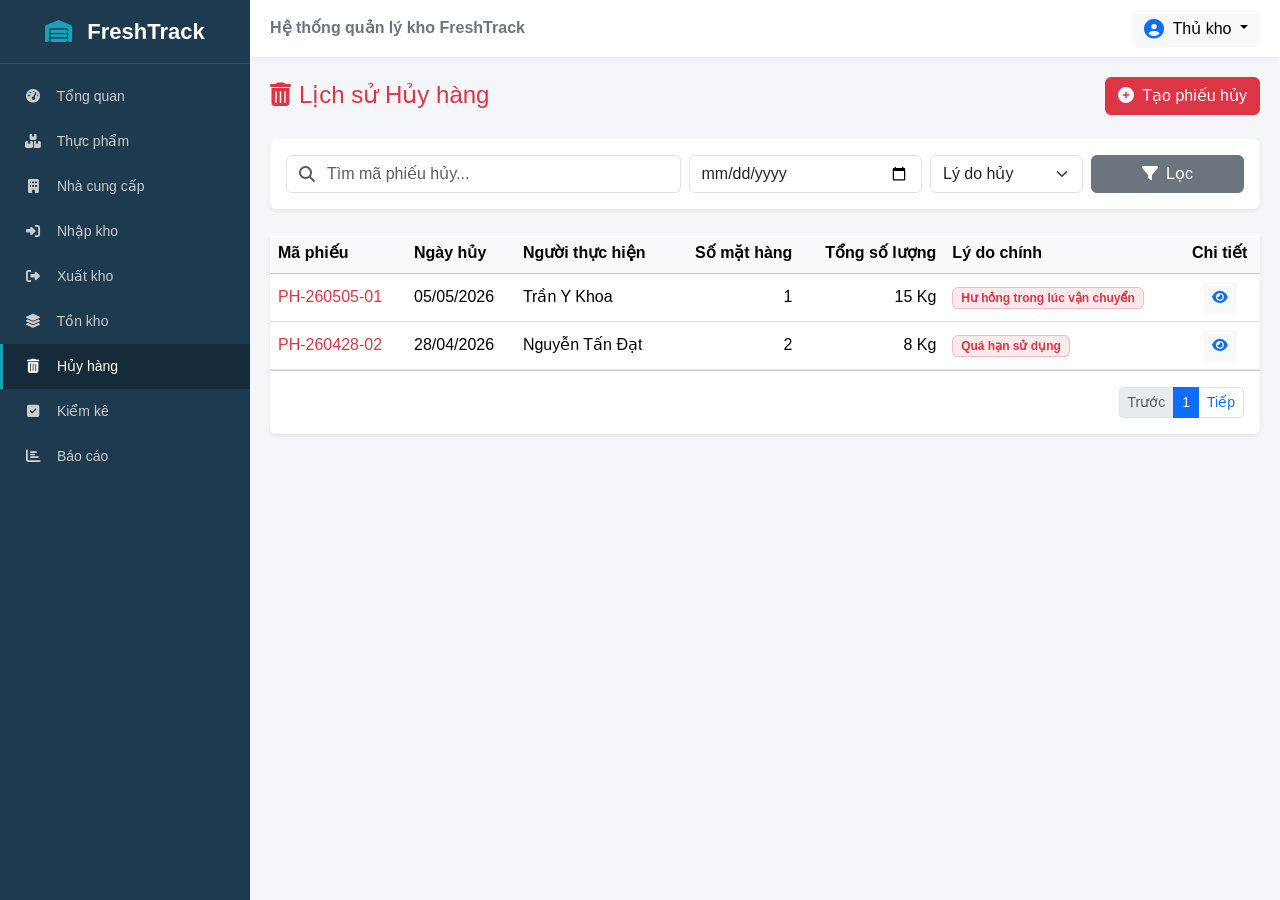
<file: FreshTrackWMS/wwwroot/huyhang.html>
<!DOCTYPE html>
<html lang="vi">
<head>
  <meta charset="UTF-8">
  <meta name="viewport" content="width=device-width, initial-scale=1.0"> 
  <title>FreshTrack WMS - Quản lý Hủy hàng</title>
  <!-- Bootstrap & FontAwesome -->
  <link href="https://cdn.jsdelivr.net/npm/bootstrap@5.3.0/dist/css/bootstrap.min.css" rel="stylesheet">
  <link href="https://cdnjs.cloudflare.com/ajax/libs/font-awesome/6.4.0/css/all.min.css" rel="stylesheet">
  <!-- Tái sử dụng file CSS -->
  <link rel="stylesheet" href="style.css">
  <style>
    .table-detail th { font-size: 0.85rem; text-transform: uppercase; color: #555; }
    .table-detail td { vertical-align: middle; }
    .table-detail .form-control, .table-detail .form-select { border-radius: 4px; padding: 0.375rem 0.5rem; font-size: 0.9rem; }
  </style>
</head>
<body>

<!-- Sidebar -->
<div class="sidebar" id="sidebar">
  <div class="logo"><i class="fas fa-warehouse"></i> FreshTrack</div>
  <nav class="nav flex-column">
    <a href="index.html" class="nav-link"><i class="fas fa-tachometer-alt"></i> Tổng quan</a>
    <a href="qlthucpham.html" class="nav-link"><i class="fas fa-boxes"></i> Thực phẩm</a>
    <a href="qlnhacungcap.html" class="nav-link"><i class="fas fa-building"></i> Nhà cung cấp</a>
    <a href="nhapkho.html" class="nav-link"><i class="fas fa-sign-in-alt"></i> Nhập kho</a>
    <a href="xuatkho.html" class="nav-link"><i class="fas fa-sign-out-alt"></i> Xuất kho</a>
    <a href="tonkho.html" class="nav-link"><i class="fas fa-layer-group"></i> Tồn kho</a>
    <!-- Đổi class active xuống mục Hủy hàng -->
    <a href="huyhang.html" class="nav-link active"><i class="fas fa-trash-alt"></i> Hủy hàng</a>
    <a href="kiemke.html" class="nav-link"><i class="fas fa-check-square"></i> Kiểm kê</a>
    <a href="baocao.html" class="nav-link"><i class="fas fa-chart-bar"></i> Báo cáo</a>
  </nav>
</div>

<div class="main-wrapper">
  <!-- Topbar -->
  <div class="topbar">
    <button class="btn btn-light d-md-none" id="sidebarToggle">
      <i class="fas fa-bars"></i>
    </button>
    <div class="d-none d-md-block fw-bold text-secondary">
      Hệ thống quản lý kho FreshTrack
    </div>
    
    <div class="dropdown">
      <button class="btn btn-light dropdown-toggle border-0" type="button" data-bs-toggle="dropdown">
        <i class="fas fa-user-circle text-primary fs-5 align-middle me-1"></i>
        <span class="align-middle">Thủ kho</span>
      </button>
      <ul class="dropdown-menu dropdown-menu-end shadow-sm border-0">
        <li><a class="dropdown-item" href="#"><i class="fas fa-cog me-2"></i>Cài đặt</a></li>
        <li><hr class="dropdown-divider"></li>
        <li><a class="dropdown-item text-danger" href="#"><i class="fas fa-sign-out-alt me-2"></i>Đăng xuất</a></li>
      </ul>
    </div>
  </div>

  <!-- Content -->
  <div class="content-padding">
    <div class="d-flex justify-content-between align-items-center mb-4 flex-wrap gap-2">
      <h4 class="mb-0 text-danger"><i class="fas fa-trash-alt me-2"></i>Lịch sử Hủy hàng</h4>
      <!-- Nút mở form Tạo phiếu hủy -->
      <button class="btn btn-danger fw-medium" data-bs-toggle="modal" data-bs-target="#destroyTicketModal">
        <i class="fas fa-plus-circle me-2"></i>Tạo phiếu hủy
      </button>
    </div>

    <!-- Thanh Tìm kiếm và Lọc -->
    <div class="card p-3 border-0 shadow-sm mb-4">
      <div class="row g-2">
        <div class="col-md-5">
          <div class="input-group">
            <span class="input-group-text bg-white"><i class="fas fa-search text-muted"></i></span>
            <input type="text" class="form-control border-start-0 ps-0" placeholder="Tìm mã phiếu hủy...">
          </div>
        </div>
        <div class="col-md-3">
          <input type="date" class="form-control" title="Từ ngày">
        </div>
        <div class="col-md-2">
          <select class="form-select">
            <option value="">Lý do hủy</option>
            <option value="1">Hết hạn sử dụng</option>
            <option value="2">Hư hỏng/Mốc</option>
            <option value="3">Không đạt chất lượng</option>
          </select>
        </div>
        <div class="col-md-2">
          <button class="btn btn-secondary w-100"><i class="fas fa-filter me-2"></i>Lọc</button>
        </div>
      </div>
    </div>

    <!-- Bảng Dữ liệu Phiếu hủy -->
    <div class="card p-0 border-0 shadow-sm">
      <div class="table-responsive">
        <table class="table table-hover align-middle mb-0">
          <thead class="table-light">
            <tr>
              <th>Mã phiếu</th>
              <th>Ngày hủy</th>
              <th>Người thực hiện</th>
              <th class="text-end">Số mặt hàng</th>
              <th class="text-end">Tổng số lượng</th>
              <th>Lý do chính</th>
              <th class="text-center">Chi tiết</th>
            </tr>
          </thead>
          <tbody>
            <tr>
              <td class="fw-medium text-danger">PH-260505-01</td>
              <td>05/05/2026</td>
              <td>Trần Y Khoa</td>
              <td class="text-end">1</td>
              <td class="text-end">15 Kg</td>
              <td><span class="badge bg-danger bg-opacity-10 text-danger border border-danger border-opacity-25">Hư hỏng trong lúc vận chuyển</span></td>
              <td class="text-center"><button class="btn btn-sm btn-light text-primary"><i class="fas fa-eye"></i></button></td>
            </tr>
            <tr>
              <td class="fw-medium text-danger">PH-260428-02</td>
              <td>28/04/2026</td>
              <td>Nguyễn Tấn Đạt</td>
              <td class="text-end">2</td>
              <td class="text-end">8 Kg</td>
              <td><span class="badge bg-danger bg-opacity-10 text-danger border border-danger border-opacity-25">Quá hạn sử dụng</span></td>
              <td class="text-center"><button class="btn btn-sm btn-light text-primary"><i class="fas fa-eye"></i></button></td>
            </tr>
          </tbody>
        </table>
      </div>
      <!-- Phân trang -->
      <div class="card-footer bg-white py-3">
        <ul class="pagination pagination-sm justify-content-end mb-0">
          <li class="page-item disabled"><a class="page-link" href="#">Trước</a></li>
          <li class="page-item active"><a class="page-link" href="#">1</a></li>
          <li class="page-item"><a class="page-link" href="#">Tiếp</a></li>
        </ul>
      </div>
    </div>
  </div>
</div>

<!-- Modal Tạo Phiếu Hủy Hàng -->
<div class="modal fade" id="destroyTicketModal" tabindex="-1" aria-labelledby="destroyTicketModalLabel" aria-hidden="true">
  <div class="modal-dialog modal-xl modal-dialog-centered">
    <div class="modal-content border-danger">
      <div class="modal-header bg-danger text-white">
        <h5 class="modal-title fw-bold" id="destroyTicketModalLabel"><i class="fas fa-exclamation-triangle me-2"></i>Lập Phiếu Hủy Hàng</h5>
        <button type="button" class="btn-close btn-close-white" data-bs-dismiss="modal" aria-label="Close"></button>
      </div>
      <div class="modal-body p-4">
        <div class="alert alert-warning py-2 mb-4">
          <i class="fas fa-info-circle me-2"></i><strong>Lưu ý:</strong> Hàng hóa sau khi xác nhận hủy sẽ bị trừ trực tiếp khỏi tồn kho và không thể khôi phục. Cần ghi rõ lý do hủy.
        </div>

        <form>
          <!-- Thông tin chung -->
          <div class="row g-3 mb-4">
            <div class="col-md-4">
              <label class="form-label fw-medium">Mã phiếu hủy</label>
              <input type="text" class="form-control bg-light" value="PH-TỰ-ĐỘNG" readonly>
            </div>
            <div class="col-md-4">
              <label class="form-label fw-medium">Ngày thực hiện <span class="text-danger">*</span></label>
              <input type="date" class="form-control" value="2026-05-05" readonly>
            </div>
            <div class="col-md-4">
              <label class="form-label fw-medium">Người lập phiếu</label>
              <input type="text" class="form-control bg-light" value="Trần Y Khoa" readonly>
            </div>
          </div>

          <!-- Chi tiết hàng hóa hủy -->
          <div class="d-flex justify-content-between align-items-center border-bottom pb-2 mb-3">
            <h6 class="text-danger mb-0"><i class="fas fa-list-ul me-2"></i>Danh sách thực phẩm cần hủy</h6>
            <button type="button" class="btn btn-sm btn-outline-danger"><i class="fas fa-plus me-1"></i> Thêm dòng</button>
          </div>
          
          <div class="table-responsive">
            <table class="table table-bordered table-detail">
              <thead class="table-light">
                <tr>
                  <th style="width: 25%;">Thực phẩm</th>
                  <th style="width: 25%;">Lô hàng (Batch)</th>
                  <th style="width: 15%;">Số lượng hủy</th>
                  <th style="width: 30%;">Lý do chi tiết <span class="text-danger">*</span></th>
                  <th style="width: 5%;" class="text-center"><i class="fas fa-cog"></i></th>
                </tr>
              </thead>
              <tbody>
                <tr>
                  <td>
                    <select class="form-select border-danger">
                      <option selected>TP001 - Cà rốt Đà Lạt</option>
                      <option>TP002 - Thịt heo ba rọi</option>
                    </select>
                  </td>
                  <td>
                    <select class="form-select border-danger">
                      <option selected>BATCH-015 (HSD: 04/05/2026 - ĐÃ HẾT HẠN)</option>
                      <option>BATCH-020 (HSD: 15/05/2026)</option>
                    </select>
                  </td>
                  <td>
                    <div class="input-group">
                      <input type="number" class="form-control text-end border-danger" value="15" min="1">
                      <span class="input-group-text bg-light text-muted">Kg</span>
                    </div>
                  </td>
                  <td>
                    <select class="form-select border-danger mb-1">
                      <option selected>Quá hạn sử dụng</option>
                      <option>Hư hỏng, dập nát</option>
                      <option>Không đạt chuẩn chất lượng</option>
                      <option>Lý do khác</option>
                    </select>
                    <input type="text" class="form-control form-control-sm" placeholder="Ghi chú thêm...">
                  </td>
                  <td class="text-center"><button type="button" class="btn btn-sm btn-outline-secondary"><i class="fas fa-trash"></i></button></td>
                </tr>
              </tbody>
            </table>
          </div>
        </form>
      </div>
      <div class="modal-footer bg-light">
        <button type="button" class="btn btn-secondary" data-bs-dismiss="modal">Hủy bỏ</button>
        <button type="button" class="btn btn-danger fw-bold"><i class="fas fa-trash-alt me-2"></i>Xác nhận Hủy hàng</button>
      </div>
    </div>
  </div>
</div>

<!-- Scripts -->
<script src="https://cdn.jsdelivr.net/npm/bootstrap@5.3.0/dist/js/bootstrap.bundle.min.js"></script>
<!-- Tái sử dụng file JS -->
<script src="script.js"></script>
</body>
</html>
</file>
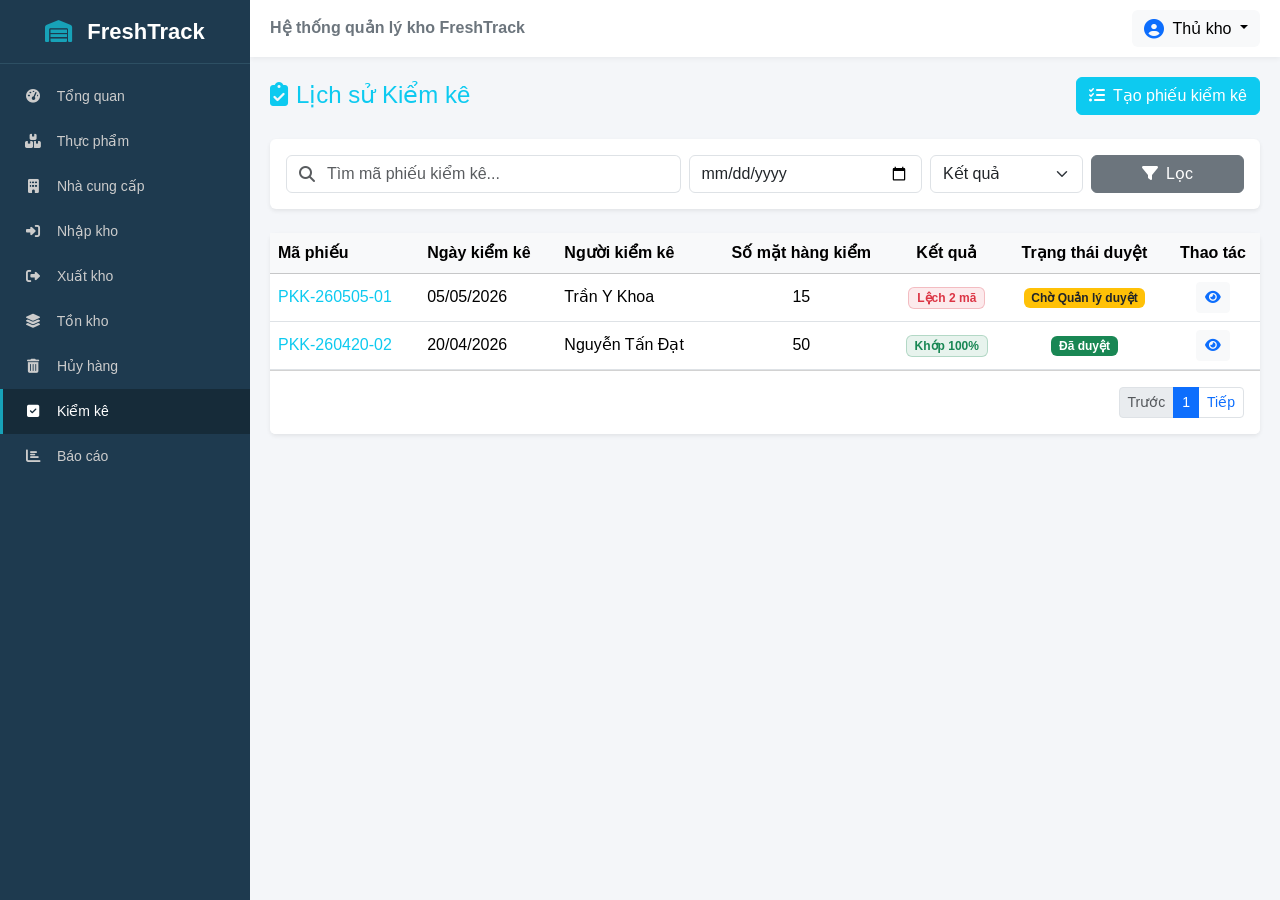
<file: FreshTrackWMS/wwwroot/kiemke.html>
<!DOCTYPE html>
<html lang="vi">
<head>
  <meta charset="UTF-8">
  <meta name="viewport" content="width=device-width, initial-scale=1.0"> 
  <title>FreshTrack WMS - Kiểm kê kho</title>
  <!-- Bootstrap & FontAwesome -->
  <link href="https://cdn.jsdelivr.net/npm/bootstrap@5.3.0/dist/css/bootstrap.min.css" rel="stylesheet">
  <link href="https://cdnjs.cloudflare.com/ajax/libs/font-awesome/6.4.0/css/all.min.css" rel="stylesheet">
  <!-- Tái sử dụng file CSS -->
  <link rel="stylesheet" href="style.css">
  <style>
    .table-detail th { font-size: 0.85rem; text-transform: uppercase; color: #555; }
    .table-detail td { vertical-align: middle; }
    .table-detail .form-control, .table-detail .form-select { border-radius: 4px; padding: 0.375rem 0.5rem; font-size: 0.9rem; }
    .diff-negative { color: #dc3545; font-weight: bold; }
    .diff-positive { color: #198754; font-weight: bold; }
    .diff-zero { color: #6c757d; }
  </style>
</head>
<body>

<!-- Sidebar -->
<div class="sidebar" id="sidebar">
  <div class="logo"><i class="fas fa-warehouse"></i> FreshTrack</div>
  <nav class="nav flex-column">
    <a href="index.html" class="nav-link"><i class="fas fa-tachometer-alt"></i> Tổng quan</a>
    <a href="qlthucpham.html" class="nav-link"><i class="fas fa-boxes"></i> Thực phẩm</a>
    <a href="qlnhacungcap.html" class="nav-link"><i class="fas fa-building"></i> Nhà cung cấp</a>
    <a href="nhapkho.html" class="nav-link"><i class="fas fa-sign-in-alt"></i> Nhập kho</a>
    <a href="xuatkho.html" class="nav-link"><i class="fas fa-sign-out-alt"></i> Xuất kho</a>
    <a href="tonkho.html" class="nav-link"><i class="fas fa-layer-group"></i> Tồn kho</a>
    <a href="huyhang.html" class="nav-link"><i class="fas fa-trash-alt"></i> Hủy hàng</a>
    <!-- Đổi class active xuống mục Kiểm kê -->
    <a href="kiemke.html" class="nav-link active"><i class="fas fa-check-square"></i> Kiểm kê</a>
    <a href="baocao.html" class="nav-link"><i class="fas fa-chart-bar"></i> Báo cáo</a>
  </nav>
</div>

<div class="main-wrapper">
  <!-- Topbar -->
  <div class="topbar">
    <button class="btn btn-light d-md-none" id="sidebarToggle">
      <i class="fas fa-bars"></i>
    </button>
    <div class="d-none d-md-block fw-bold text-secondary">
      Hệ thống quản lý kho FreshTrack
    </div>
    
    <div class="dropdown">
      <button class="btn btn-light dropdown-toggle border-0" type="button" data-bs-toggle="dropdown">
        <i class="fas fa-user-circle text-primary fs-5 align-middle me-1"></i>
        <span class="align-middle">Thủ kho</span>
      </button>
      <ul class="dropdown-menu dropdown-menu-end shadow-sm border-0">
        <li><a class="dropdown-item" href="#"><i class="fas fa-cog me-2"></i>Cài đặt</a></li>
        <li><hr class="dropdown-divider"></li>
        <li><a class="dropdown-item text-danger" href="#"><i class="fas fa-sign-out-alt me-2"></i>Đăng xuất</a></li>
      </ul>
    </div>
  </div>

  <!-- Content -->
  <div class="content-padding">
    <div class="d-flex justify-content-between align-items-center mb-4 flex-wrap gap-2">
      <h4 class="mb-0 text-info text-darken"><i class="fas fa-clipboard-check me-2"></i>Lịch sử Kiểm kê</h4>
      <!-- Nút mở form Tạo phiếu kiểm kê -->
      <button class="btn btn-info text-white fw-medium" data-bs-toggle="modal" data-bs-target="#inventoryCheckModal">
        <i class="fas fa-tasks me-2"></i>Tạo phiếu kiểm kê
      </button>
    </div>

    <!-- Thanh Tìm kiếm và Lọc -->
    <div class="card p-3 border-0 shadow-sm mb-4">
      <div class="row g-2">
        <div class="col-md-5">
          <div class="input-group">
            <span class="input-group-text bg-white"><i class="fas fa-search text-muted"></i></span>
            <input type="text" class="form-control border-start-0 ps-0" placeholder="Tìm mã phiếu kiểm kê...">
          </div>
        </div>
        <div class="col-md-3">
          <input type="date" class="form-control" title="Từ ngày">
        </div>
        <div class="col-md-2">
          <select class="form-select">
            <option value="">Kết quả</option>
            <option value="1">Có chênh lệch</option>
            <option value="2">Khớp số liệu</option>
          </select>
        </div>
        <div class="col-md-2">
          <button class="btn btn-secondary w-100"><i class="fas fa-filter me-2"></i>Lọc</button>
        </div>
      </div>
    </div>

    <!-- Bảng Dữ liệu Phiếu Kiểm kê -->
    <div class="card p-0 border-0 shadow-sm">
      <div class="table-responsive">
        <table class="table table-hover align-middle mb-0">
          <thead class="table-light">
            <tr>
              <th>Mã phiếu</th>
              <th>Ngày kiểm kê</th>
              <th>Người kiểm kê</th>
              <th class="text-center">Số mặt hàng kiểm</th>
              <th class="text-center">Kết quả</th>
              <th class="text-center">Trạng thái duyệt</th>
              <th class="text-center">Thao tác</th>
            </tr>
          </thead>
          <tbody>
            <tr>
              <td class="fw-medium text-info text-darken">PKK-260505-01</td>
              <td>05/05/2026</td>
              <td>Trần Y Khoa</td>
              <td class="text-center">15</td>
              <td class="text-center"><span class="badge bg-danger bg-opacity-10 text-danger border border-danger border-opacity-25">Lệch 2 mã</span></td>
              <td class="text-center"><span class="badge bg-warning text-dark">Chờ Quản lý duyệt</span></td>
              <td class="text-center"><button class="btn btn-sm btn-light text-primary"><i class="fas fa-eye"></i></button></td>
            </tr>
            <tr>
              <td class="fw-medium text-info text-darken">PKK-260420-02</td>
              <td>20/04/2026</td>
              <td>Nguyễn Tấn Đạt</td>
              <td class="text-center">50</td>
              <td class="text-center"><span class="badge bg-success bg-opacity-10 text-success border border-success border-opacity-25">Khớp 100%</span></td>
              <td class="text-center"><span class="badge bg-success">Đã duyệt</span></td>
              <td class="text-center"><button class="btn btn-sm btn-light text-primary"><i class="fas fa-eye"></i></button></td>
            </tr>
          </tbody>
        </table>
      </div>
      <!-- Phân trang -->
      <div class="card-footer bg-white py-3">
        <ul class="pagination pagination-sm justify-content-end mb-0">
          <li class="page-item disabled"><a class="page-link" href="#">Trước</a></li>
          <li class="page-item active"><a class="page-link" href="#">1</a></li>
          <li class="page-item"><a class="page-link" href="#">Tiếp</a></li>
        </ul>
      </div>
    </div>
  </div>
</div>

<!-- Modal Tạo Phiếu Kiểm Kê -->
<div class="modal fade" id="inventoryCheckModal" tabindex="-1" aria-labelledby="inventoryCheckModalLabel" aria-hidden="true">
  <div class="modal-dialog modal-xl modal-dialog-centered">
    <div class="modal-content border-info">
      <div class="modal-header bg-info text-white">
        <h5 class="modal-title fw-bold" id="inventoryCheckModalLabel"><i class="fas fa-clipboard-list me-2"></i>Lập Phiếu Kiểm Kê Tồn Kho</h5>
        <button type="button" class="btn-close btn-close-white" data-bs-dismiss="modal" aria-label="Close"></button>
      </div>
      <div class="modal-body p-4">
        
        <form>
          <!-- Thông tin chung -->
          <div class="row g-3 mb-4">
            <div class="col-md-4">
              <label class="form-label fw-medium">Mã phiếu kiểm kê</label>
              <input type="text" class="form-control bg-light" value="PKK-TỰ-ĐỘNG" readonly>
            </div>
            <div class="col-md-4">
              <label class="form-label fw-medium">Ngày thực hiện</label>
              <input type="date" class="form-control" value="2026-05-05" readonly>
            </div>
            <div class="col-md-4">
              <label class="form-label fw-medium">Người kiểm kê</label>
              <input type="text" class="form-control bg-light" value="Thủ kho" readonly>
            </div>
          </div>

          <!-- Chi tiết hàng hóa kiểm kê -->
          <div class="d-flex justify-content-between align-items-center border-bottom pb-2 mb-3">
            <h6 class="text-info text-darken mb-0"><i class="fas fa-list-ul me-2"></i>Chi tiết đối chiếu số liệu</h6>
            <div>
              <button type="button" class="btn btn-sm btn-outline-secondary me-2"><i class="fas fa-barcode me-1"></i> Quét mã</button>
              <button type="button" class="btn btn-sm btn-outline-info text-darken"><i class="fas fa-plus me-1"></i> Thêm mặt hàng</button>
            </div>
          </div>
          
          <div class="table-responsive">
            <table class="table table-bordered table-detail">
              <thead class="table-light text-center">
                <tr>
                  <th style="width: 20%;">Thực phẩm</th>
                  <th style="width: 20%;">Lô hàng (Batch)</th>
                  <th style="width: 10%;">Hệ thống</th>
                  <th style="width: 12%;">Thực tế đếm</th>
                  <th style="width: 10%;">Chênh lệch</th>
                  <th style="width: 23%;">Lý do điều chỉnh (nếu lệch)</th>
                  <th style="width: 5%;"><i class="fas fa-cog"></i></th>
                </tr>
              </thead>
              <tbody>
                <!-- Dòng bị lệch số (Thất thoát) -->
                <tr>
                  <td>
                    <select class="form-select border-info">
                      <option selected>TP001 - Cà rốt Đà Lạt</option>
                    </select>
                  </td>
                  <td>
                    <select class="form-select border-info">
                      <option selected>BATCH-015 (HSD: 10/05/2026)</option>
                    </select>
                  </td>
                  <td>
                    <div class="input-group">
                      <input type="text" class="form-control bg-light text-end" value="100" readonly>
                      <span class="input-group-text bg-light px-2">Kg</span>
                    </div>
                  </td>
                  <td>
                    <!-- Số lượng đếm thực tế -->
                    <div class="input-group">
                      <input type="number" class="form-control border-danger text-end" value="98" min="0">
                      <span class="input-group-text bg-white px-2">Kg</span>
                    </div>
                  </td>
                  <td class="text-center align-middle">
                    <span class="diff-negative">-2</span>
                  </td>
                  <td>
                    <input type="text" class="form-control border-danger" placeholder="Nhập lý do..." value="Hư hỏng 2kg do dập nát">
                  </td>
                  <td class="text-center"><button type="button" class="btn btn-sm btn-outline-secondary"><i class="fas fa-trash"></i></button></td>
                </tr>

                <!-- Dòng khớp số -->
                <tr>
                  <td>
                    <select class="form-select border-info">
                      <option selected>TP002 - Thịt heo ba rọi</option>
                    </select>
                  </td>
                  <td>
                    <select class="form-select border-info">
                      <option selected>BATCH-045 (HSD: 20/05/2026)</option>
                    </select>
                  </td>
                  <td>
                    <div class="input-group">
                      <input type="text" class="form-control bg-light text-end" value="30" readonly>
                      <span class="input-group-text bg-light px-2">Kg</span>
                    </div>
                  </td>
                  <td>
                    <div class="input-group">
                      <input type="number" class="form-control border-success text-end" value="30" min="0">
                      <span class="input-group-text bg-white px-2">Kg</span>
                    </div>
                  </td>
                  <td class="text-center align-middle">
                    <span class="diff-zero">0</span>
                  </td>
                  <td>
                    <input type="text" class="form-control bg-light" placeholder="Khớp số liệu" disabled>
                  </td>
                  <td class="text-center"><button type="button" class="btn btn-sm btn-outline-secondary"><i class="fas fa-trash"></i></button></td>
                </tr>
              </tbody>
            </table>
          </div>
          <div class="alert alert-warning py-2 mb-0 mt-2">
            <i class="fas fa-exclamation-triangle me-2"></i>Phiếu kiểm kê có chênh lệch cần được <strong>Quản lý kho</strong> phê duyệt trước khi hệ thống cập nhật lại tồn kho thực tế.
          </div>
        </form>
      </div>
      <div class="modal-footer bg-light">
        <button type="button" class="btn btn-secondary" data-bs-dismiss="modal">Hủy bỏ</button>
        <button type="button" class="btn btn-info text-white fw-bold"><i class="fas fa-paper-plane me-2"></i>Gửi yêu cầu điều chỉnh</button>
      </div>
    </div>
  </div>
</div>

<!-- Scripts -->
<script src="https://cdn.jsdelivr.net/npm/bootstrap@5.3.0/dist/js/bootstrap.bundle.min.js"></script>
<!-- Tái sử dụng file JS -->
<script src="script.js"></script>
</body>
</html>
</file>
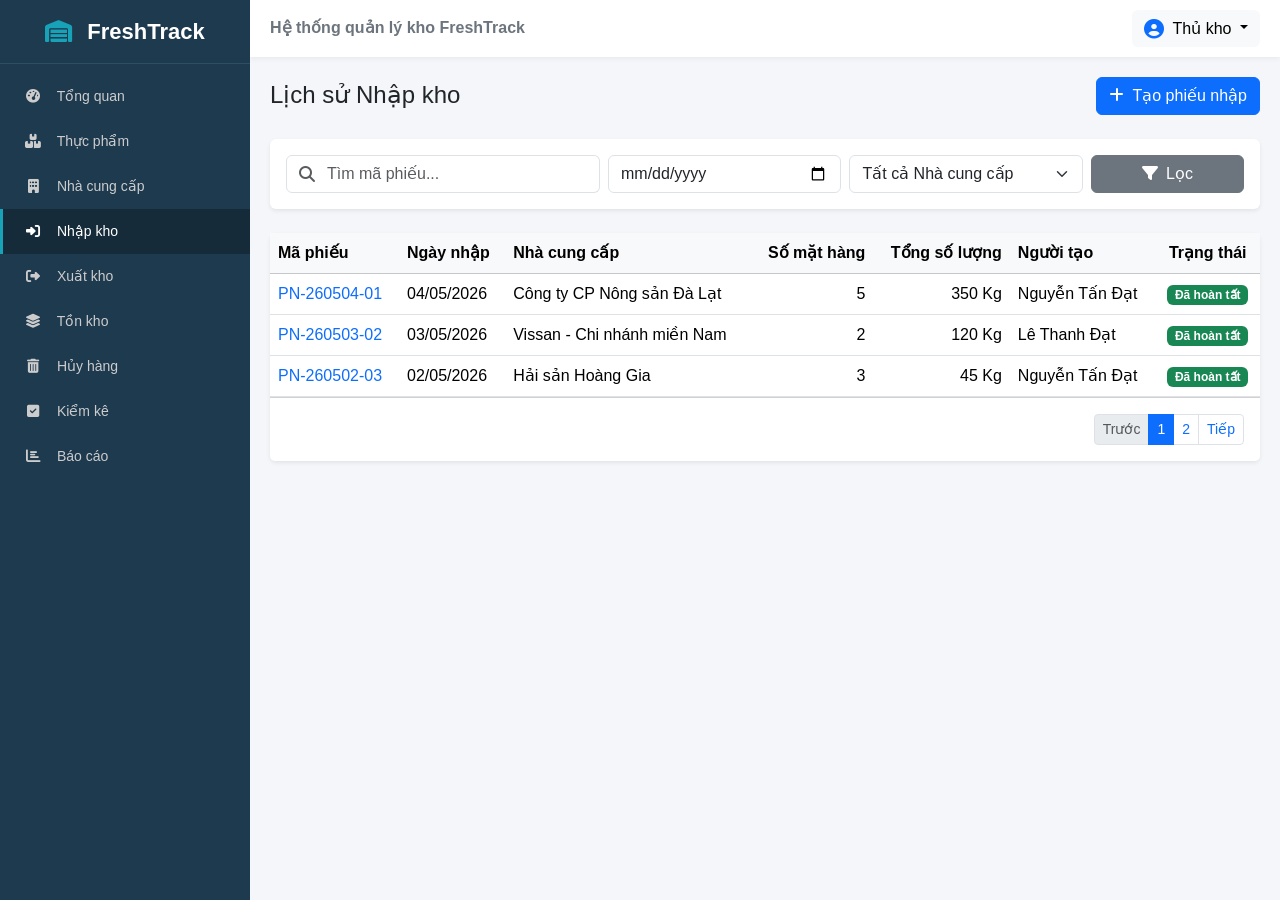
<file: FreshTrackWMS/wwwroot/nhapkho.html>
<!DOCTYPE html>
<html lang="vi">
<head>
  <meta charset="UTF-8">
  <meta name="viewport" content="width=device-width, initial-scale=1.0"> 
  <title>FreshTrack WMS - Quản lý Nhập kho</title>
  <!-- Bootstrap & FontAwesome -->
  <link href="https://cdn.jsdelivr.net/npm/bootstrap@5.3.0/dist/css/bootstrap.min.css" rel="stylesheet">
  <link href="https://cdnjs.cloudflare.com/ajax/libs/font-awesome/6.4.0/css/all.min.css" rel="stylesheet">
  <!-- Tái sử dụng file CSS -->
  <link rel="stylesheet" href="style.css">
  <style>
    /* Chỉnh cho form nhập chi tiết gọn gàng hơn */
    .table-detail th { font-size: 0.85rem; text-transform: uppercase; color: #555; }
    .table-detail td { vertical-align: middle; }
    .table-detail .form-control, .table-detail .form-select { border-radius: 4px; padding: 0.375rem 0.5rem; font-size: 0.9rem; }
  </style>
</head>
<body>

<!-- Sidebar -->
<div class="sidebar" id="sidebar">
  <div class="logo"><i class="fas fa-warehouse"></i> FreshTrack</div>
  <nav class="nav flex-column">
    <a href="index.html" class="nav-link"><i class="fas fa-tachometer-alt"></i> Tổng quan</a>
    <a href="qlthucpham.html" class="nav-link"><i class="fas fa-boxes"></i> Thực phẩm</a>
    <a href="qlnhacungcap.html" class="nav-link"><i class="fas fa-building"></i> Nhà cung cấp</a>
    <!-- Đổi class active xuống mục Nhập kho -->
    <a href="nhapkho.html" class="nav-link active"><i class="fas fa-sign-in-alt"></i> Nhập kho</a>
    <a href="xuatkho.html" class="nav-link"><i class="fas fa-sign-out-alt"></i> Xuất kho</a>
    <a href="tonkho.html" class="nav-link"><i class="fas fa-layer-group"></i> Tồn kho</a>
    <a href="huyhang.html" class="nav-link"><i class="fas fa-trash-alt"></i> Hủy hàng</a>
    <a href="kiemke.html" class="nav-link"><i class="fas fa-check-square"></i> Kiểm kê</a>
    <a href="baocao.html" class="nav-link"><i class="fas fa-chart-bar"></i> Báo cáo</a>
  </nav>
</div>

<div class="main-wrapper">
  <!-- Topbar -->
  <div class="topbar">
    <button class="btn btn-light d-md-none" id="sidebarToggle">
      <i class="fas fa-bars"></i>
    </button>
    <div class="d-none d-md-block fw-bold text-secondary">
      Hệ thống quản lý kho FreshTrack
    </div>
    
    <div class="dropdown">
      <button class="btn btn-light dropdown-toggle border-0" type="button" data-bs-toggle="dropdown">
        <i class="fas fa-user-circle text-primary fs-5 align-middle me-1"></i>
        <span class="align-middle">Thủ kho</span>
      </button>
      <ul class="dropdown-menu dropdown-menu-end shadow-sm border-0">
        <li><a class="dropdown-item" href="#"><i class="fas fa-cog me-2"></i>Cài đặt</a></li>
        <li><hr class="dropdown-divider"></li>
        <li><a class="dropdown-item text-danger" href="#"><i class="fas fa-sign-out-alt me-2"></i>Đăng xuất</a></li>
      </ul>
    </div>
  </div>

  <!-- Content -->
  <div class="content-padding">
    <div class="d-flex justify-content-between align-items-center mb-4 flex-wrap gap-2">
      <h4 class="mb-0">Lịch sử Nhập kho</h4>
      <!-- Nút mở form Tạo phiếu nhập -->
      <button class="btn btn-primary" data-bs-toggle="modal" data-bs-target="#importTicketModal">
        <i class="fas fa-plus me-2"></i>Tạo phiếu nhập
      </button>
    </div>

    <!-- Thanh Tìm kiếm và Lọc -->
    <div class="card p-3 border-0 shadow-sm mb-4">
      <div class="row g-2">
        <div class="col-md-4">
          <div class="input-group">
            <span class="input-group-text bg-white"><i class="fas fa-search text-muted"></i></span>
            <input type="text" class="form-control border-start-0 ps-0" placeholder="Tìm mã phiếu...">
          </div>
        </div>
        <div class="col-md-3">
          <input type="date" class="form-control" title="Từ ngày">
        </div>
        <div class="col-md-3">
          <select class="form-select">
            <option value="">Tất cả Nhà cung cấp</option>
            <option value="1">Công ty CP Nông sản Đà Lạt</option>
            <option value="2">Vissan</option>
            <option value="3">Hải sản Hoàng Gia</option>
          </select>
        </div>
        <div class="col-md-2">
          <button class="btn btn-secondary w-100"><i class="fas fa-filter me-2"></i>Lọc</button>
        </div>
      </div>
    </div>

    <!-- Bảng Dữ liệu Phiếu nhập -->
    <div class="card p-0 border-0 shadow-sm">
      <div class="table-responsive">
        <table class="table table-hover align-middle mb-0">
          <thead class="table-light">
            <tr>
              <th>Mã phiếu</th>
              <th>Ngày nhập</th>
              <th>Nhà cung cấp</th>
              <th class="text-end">Số mặt hàng</th>
              <th class="text-end">Tổng số lượng</th>
              <th>Người tạo</th>
              <th class="text-center">Trạng thái</th>
            </tr>
          </thead>
          <tbody>
            <tr>
              <td class="fw-medium text-primary" style="cursor: pointer;">PN-260504-01</td>
              <td>04/05/2026</td>
              <td>Công ty CP Nông sản Đà Lạt</td>
              <td class="text-end">5</td>
              <td class="text-end">350 Kg</td>
              <td>Nguyễn Tấn Đạt</td>
              <td class="text-center"><span class="badge bg-success">Đã hoàn tất</span></td>
            </tr>
            <tr>
              <td class="fw-medium text-primary" style="cursor: pointer;">PN-260503-02</td>
              <td>03/05/2026</td>
              <td>Vissan - Chi nhánh miền Nam</td>
              <td class="text-end">2</td>
              <td class="text-end">120 Kg</td>
              <td>Lê Thanh Đạt</td>
              <td class="text-center"><span class="badge bg-success">Đã hoàn tất</span></td>
            </tr>
            <tr>
              <td class="fw-medium text-primary" style="cursor: pointer;">PN-260502-03</td>
              <td>02/05/2026</td>
              <td>Hải sản Hoàng Gia</td>
              <td class="text-end">3</td>
              <td class="text-end">45 Kg</td>
              <td>Nguyễn Tấn Đạt</td>
              <td class="text-center"><span class="badge bg-success">Đã hoàn tất</span></td>
            </tr>
          </tbody>
        </table>
      </div>
      <!-- Phân trang -->
      <div class="card-footer bg-white py-3">
        <ul class="pagination pagination-sm justify-content-end mb-0">
          <li class="page-item disabled"><a class="page-link" href="#">Trước</a></li>
          <li class="page-item active"><a class="page-link" href="#">1</a></li>
          <li class="page-item"><a class="page-link" href="#">2</a></li>
          <li class="page-item"><a class="page-link" href="#">Tiếp</a></li>
        </ul>
      </div>
    </div>
  </div>
</div>

<!-- Modal Tạo Phiếu Nhập Kho (Cỡ lớn modal-xl) -->
<div class="modal fade" id="importTicketModal" tabindex="-1" aria-labelledby="importTicketModalLabel" aria-hidden="true">
  <div class="modal-dialog modal-xl modal-dialog-centered">
    <div class="modal-content">
      <div class="modal-header bg-light">
        <h5 class="modal-title fw-bold" id="importTicketModalLabel">Tạo Phiếu Nhập Kho Mới</h5>
        <button type="button" class="btn-close" data-bs-dismiss="modal" aria-label="Close"></button>
      </div>
      <div class="modal-body p-4">
        <form>
          <!-- Thông tin chung -->
          <h6 class="text-primary border-bottom pb-2 mb-3"><i class="fas fa-info-circle me-2"></i>Thông tin chung</h6>
          <div class="row g-3 mb-4">
            <div class="col-md-3">
              <label class="form-label fw-medium">Mã phiếu</label>
              <input type="text" class="form-control bg-light" value="PN-TỰ-ĐỘNG" readonly>
            </div>
            <div class="col-md-3">
              <label class="form-label fw-medium">Ngày nhập <span class="text-danger">*</span></label>
              <input type="date" class="form-control" value="2026-05-04">
            </div>
            <div class="col-md-6">
              <label class="form-label fw-medium">Nhà cung cấp <span class="text-danger">*</span></label>
              <select class="form-select">
                <option value="" selected disabled>-- Chọn nhà cung cấp --</option>
                <option value="1">Công ty CP Nông sản Đà Lạt</option>
                <option value="2">Vissan - Chi nhánh miền Nam</option>
                <option value="3">Hải sản Hoàng Gia</option>
              </select>
            </div>
            <div class="col-12">
              <label class="form-label fw-medium">Ghi chú</label>
              <input type="text" class="form-control" placeholder="Nhập ghi chú cho lô hàng này (nếu có)...">
            </div>
          </div>

          <!-- Chi tiết hàng hóa -->
          <div class="d-flex justify-content-between align-items-center border-bottom pb-2 mb-3">
            <h6 class="text-primary mb-0"><i class="fas fa-list-ul me-2"></i>Chi tiết thực phẩm nhập</h6>
            <button type="button" class="btn btn-sm btn-outline-primary"><i class="fas fa-plus me-1"></i> Thêm dòng</button>
          </div>
          
          <div class="table-responsive">
            <table class="table table-bordered table-detail">
              <thead class="table-light">
                <tr>
                  <th style="width: 30%;">Tên thực phẩm</th>
                  <th style="width: 15%;">Số lượng</th>
                  <th style="width: 10%;">ĐVT</th>
                  <th style="width: 20%;">Ngày sản xuất</th>
                  <th style="width: 20%;">Hạn sử dụng</th>
                  <th style="width: 5%;" class="text-center"><i class="fas fa-cog"></i></th>
                </tr>
              </thead>
              <tbody>
                <tr>
                  <td>
                    <select class="form-select">
                      <option>TP001 - Cà rốt Đà Lạt</option>
                      <option>TP002 - Thịt heo ba rọi</option>
                      <option>TP003 - Cá hồi Nauy</option>
                    </select>
                  </td>
                  <td><input type="number" class="form-control text-end" value="50" min="1"></td>
                  <td><input type="text" class="form-control bg-light" value="Kg" readonly></td>
                  <td><input type="date" class="form-control"></td>
                  <td><input type="date" class="form-control"></td>
                  <td class="text-center"><button type="button" class="btn btn-sm btn-outline-danger"><i class="fas fa-trash"></i></button></td>
                </tr>
                <tr>
                  <td>
                    <select class="form-select">
                      <option>-- Chọn thực phẩm --</option>
                      <option>TP001 - Cà rốt Đà Lạt</option>
                      <option selected>TP002 - Thịt heo ba rọi</option>
                      <option>TP003 - Cá hồi Nauy</option>
                    </select>
                  </td>
                  <td><input type="number" class="form-control text-end" value="100" min="1"></td>
                  <td><input type="text" class="form-control bg-light" value="Kg" readonly></td>
                  <td><input type="date" class="form-control"></td>
                  <td><input type="date" class="form-control"></td>
                  <td class="text-center"><button type="button" class="btn btn-sm btn-outline-danger"><i class="fas fa-trash"></i></button></td>
                </tr>
              </tbody>
            </table>
          </div>
        </form>
      </div>
      <div class="modal-footer bg-light">
        <button type="button" class="btn btn-secondary" data-bs-dismiss="modal">Hủy bỏ</button>
        <button type="button" class="btn btn-success"><i class="fas fa-save me-2"></i>Xác nhận nhập kho</button>
      </div>
    </div>
  </div>
</div>

<!-- Scripts -->
<script src="https://cdn.jsdelivr.net/npm/bootstrap@5.3.0/dist/js/bootstrap.bundle.min.js"></script>
<!-- Tái sử dụng file JS -->
<script src="script.js"></script>
</body>
</html>
</file>
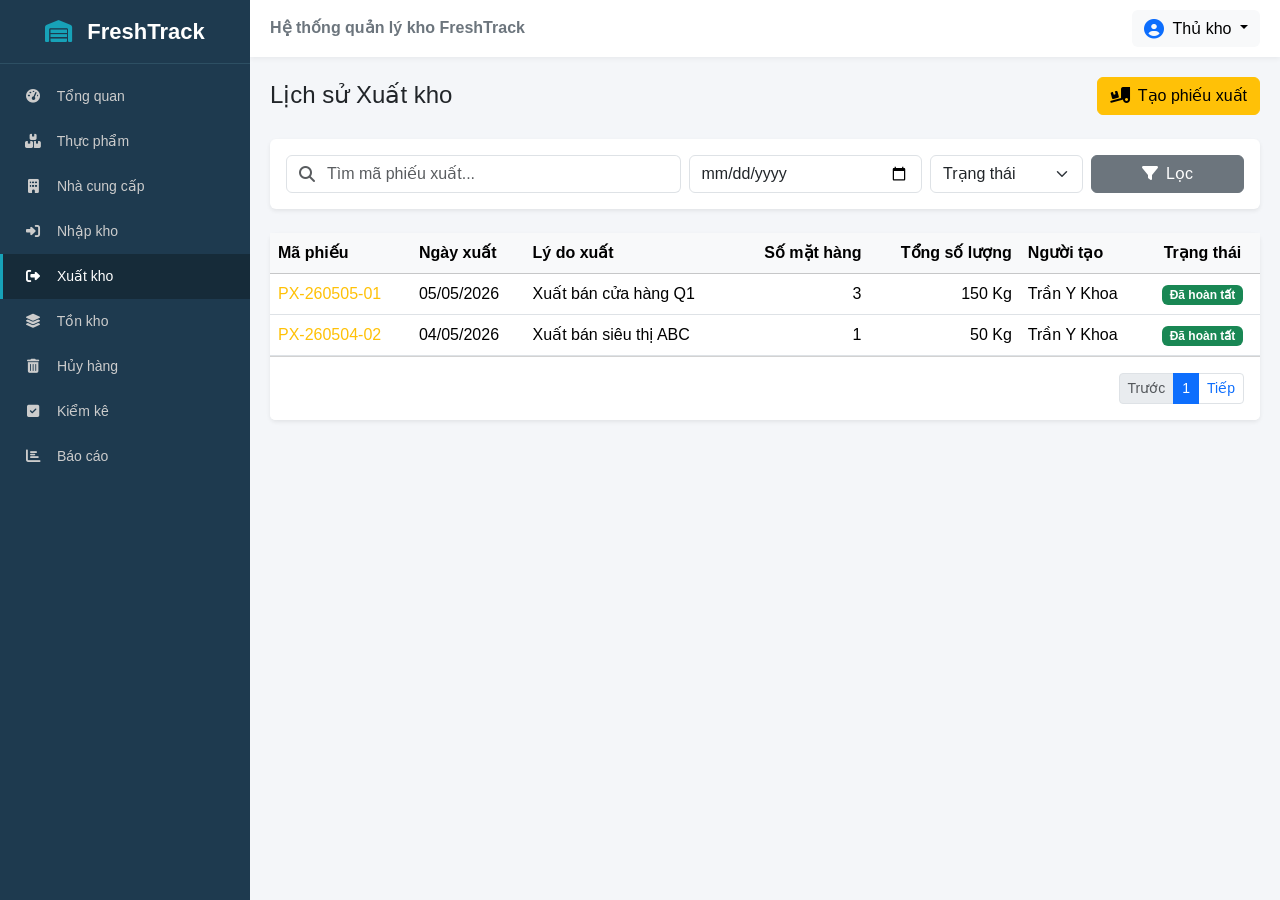
<file: FreshTrackWMS/wwwroot/xuatkho.html>
<!DOCTYPE html>
<html lang="vi">
<head>
  <meta charset="UTF-8">
  <meta name="viewport" content="width=device-width, initial-scale=1.0"> 
  <title>FreshTrack WMS - Quản lý Xuất kho</title>
  <!-- Bootstrap & FontAwesome -->
  <link href="https://cdn.jsdelivr.net/npm/bootstrap@5.3.0/dist/css/bootstrap.min.css" rel="stylesheet">
  <link href="https://cdnjs.cloudflare.com/ajax/libs/font-awesome/6.4.0/css/all.min.css" rel="stylesheet">
  <!-- Tái sử dụng file CSS -->
  <link rel="stylesheet" href="style.css">
  <style>
    /* Chỉnh cho form chi tiết */
    .table-detail th { font-size: 0.85rem; text-transform: uppercase; color: #555; }
    .table-detail td { vertical-align: middle; }
    .table-detail .form-control, .table-detail .form-select { border-radius: 4px; padding: 0.375rem 0.5rem; font-size: 0.9rem; }
    .fefo-badge { font-size: 0.7rem; padding: 2px 6px; margin-left: 5px; }
  </style>
</head>
<body>

<!-- Sidebar -->
<div class="sidebar" id="sidebar">
  <div class="logo"><i class="fas fa-warehouse"></i> FreshTrack</div>
  <nav class="nav flex-column">
    <a href="index.html" class="nav-link"><i class="fas fa-tachometer-alt"></i> Tổng quan</a>
    <a href="qlthucpham.html" class="nav-link"><i class="fas fa-boxes"></i> Thực phẩm</a>
    <a href="qlnhacungcap.html" class="nav-link"><i class="fas fa-building"></i> Nhà cung cấp</a>
    <a href="nhapkho.html" class="nav-link"><i class="fas fa-sign-in-alt"></i> Nhập kho</a>
    <!-- Đổi class active xuống mục Xuất kho -->
    <a href="xuatkho.html" class="nav-link active"><i class="fas fa-sign-out-alt"></i> Xuất kho</a>
    <a href="tonkho.html" class="nav-link"><i class="fas fa-layer-group"></i> Tồn kho</a>
    <a href="huyhang.html" class="nav-link"><i class="fas fa-trash-alt"></i> Hủy hàng</a>
    <a href="kiemke.html" class="nav-link"><i class="fas fa-check-square"></i> Kiểm kê</a>
    <a href="baocao.html" class="nav-link"><i class="fas fa-chart-bar"></i> Báo cáo</a>
  </nav>
</div>

<div class="main-wrapper">
  <!-- Topbar -->
  <div class="topbar">
    <button class="btn btn-light d-md-none" id="sidebarToggle">
      <i class="fas fa-bars"></i>
    </button>
    <div class="d-none d-md-block fw-bold text-secondary">
      Hệ thống quản lý kho FreshTrack
    </div>
    
    <div class="dropdown">
      <button class="btn btn-light dropdown-toggle border-0" type="button" data-bs-toggle="dropdown">
        <i class="fas fa-user-circle text-primary fs-5 align-middle me-1"></i>
        <span class="align-middle">Thủ kho</span>
      </button>
      <ul class="dropdown-menu dropdown-menu-end shadow-sm border-0">
        <li><a class="dropdown-item" href="#"><i class="fas fa-cog me-2"></i>Cài đặt</a></li>
        <li><hr class="dropdown-divider"></li>
        <li><a class="dropdown-item text-danger" href="#"><i class="fas fa-sign-out-alt me-2"></i>Đăng xuất</a></li>
      </ul>
    </div>
  </div>

  <!-- Content -->
  <div class="content-padding">
    <div class="d-flex justify-content-between align-items-center mb-4 flex-wrap gap-2">
      <h4 class="mb-0">Lịch sử Xuất kho</h4>
      <!-- Nút mở form Tạo phiếu xuất -->
      <button class="btn btn-warning fw-medium" data-bs-toggle="modal" data-bs-target="#exportTicketModal">
        <i class="fas fa-truck-loading me-2"></i>Tạo phiếu xuất
      </button>
    </div>

    <!-- Thanh Tìm kiếm và Lọc -->
    <div class="card p-3 border-0 shadow-sm mb-4">
      <div class="row g-2">
        <div class="col-md-5">
          <div class="input-group">
            <span class="input-group-text bg-white"><i class="fas fa-search text-muted"></i></span>
            <input type="text" class="form-control border-start-0 ps-0" placeholder="Tìm mã phiếu xuất...">
          </div>
        </div>
        <div class="col-md-3">
          <input type="date" class="form-control" title="Từ ngày">
        </div>
        <div class="col-md-2">
          <select class="form-select">
            <option value="">Trạng thái</option>
            <option value="1">Đã xuất</option>
            <option value="2">Đang chờ</option>
          </select>
        </div>
        <div class="col-md-2">
          <button class="btn btn-secondary w-100"><i class="fas fa-filter me-2"></i>Lọc</button>
        </div>
      </div>
    </div>

    <!-- Bảng Dữ liệu Phiếu xuất -->
    <div class="card p-0 border-0 shadow-sm">
      <div class="table-responsive">
        <table class="table table-hover align-middle mb-0">
          <thead class="table-light">
            <tr>
              <th>Mã phiếu</th>
              <th>Ngày xuất</th>
              <th>Lý do xuất</th>
              <th class="text-end">Số mặt hàng</th>
              <th class="text-end">Tổng số lượng</th>
              <th>Người tạo</th>
              <th class="text-center">Trạng thái</th>
            </tr>
          </thead>
          <tbody>
            <tr>
              <td class="fw-medium text-warning" style="cursor: pointer;">PX-260505-01</td>
              <td>05/05/2026</td>
              <td>Xuất bán cửa hàng Q1</td>
              <td class="text-end">3</td>
              <td class="text-end">150 Kg</td>
              <td>Trần Y Khoa</td>
              <td class="text-center"><span class="badge bg-success">Đã hoàn tất</span></td>
            </tr>
            <tr>
              <td class="fw-medium text-warning" style="cursor: pointer;">PX-260504-02</td>
              <td>04/05/2026</td>
              <td>Xuất bán siêu thị ABC</td>
              <td class="text-end">1</td>
              <td class="text-end">50 Kg</td>
              <td>Trần Y Khoa</td>
              <td class="text-center"><span class="badge bg-success">Đã hoàn tất</span></td>
            </tr>
          </tbody>
        </table>
      </div>
      <!-- Phân trang -->
      <div class="card-footer bg-white py-3">
        <ul class="pagination pagination-sm justify-content-end mb-0">
          <li class="page-item disabled"><a class="page-link" href="#">Trước</a></li>
          <li class="page-item active"><a class="page-link" href="#">1</a></li>
          <li class="page-item"><a class="page-link" href="#">Tiếp</a></li>
        </ul>
      </div>
    </div>
  </div>
</div>

<!-- Modal Tạo Phiếu Xuất Kho (Cỡ lớn modal-xl) -->
<div class="modal fade" id="exportTicketModal" tabindex="-1" aria-labelledby="exportTicketModalLabel" aria-hidden="true">
  <div class="modal-dialog modal-xl modal-dialog-centered">
    <div class="modal-content">
      <div class="modal-header bg-warning bg-opacity-25 border-warning border-bottom">
        <h5 class="modal-title fw-bold text-dark" id="exportTicketModalLabel">Tạo Phiếu Xuất Kho Mới</h5>
        <button type="button" class="btn-close" data-bs-dismiss="modal" aria-label="Close"></button>
      </div>
      <div class="modal-body p-4">
        <form>
          <!-- Thông tin chung -->
          <h6 class="text-warning text-dark border-bottom pb-2 mb-3"><i class="fas fa-info-circle me-2"></i>Thông tin chung</h6>
          <div class="row g-3 mb-4">
            <div class="col-md-3">
              <label class="form-label fw-medium">Mã phiếu</label>
              <input type="text" class="form-control bg-light" value="PX-TỰ-ĐỘNG" readonly>
            </div>
            <div class="col-md-3">
              <label class="form-label fw-medium">Ngày xuất <span class="text-danger">*</span></label>
              <input type="date" class="form-control" value="2026-05-05">
            </div>
            <div class="col-md-6">
              <label class="form-label fw-medium">Lý do xuất / Nơi nhận <span class="text-danger">*</span></label>
              <input type="text" class="form-control" placeholder="Ví dụ: Xuất bán cho cửa hàng Quận 1">
            </div>
            <div class="col-12">
              <label class="form-label fw-medium">Ghi chú</label>
              <input type="text" class="form-control" placeholder="Nhập ghi chú cho lô hàng xuất này (nếu có)...">
            </div>
          </div>

          <!-- Chi tiết hàng hóa xuất -->
          <div class="d-flex justify-content-between align-items-center border-bottom pb-2 mb-3">
            <h6 class="text-warning text-dark mb-0">
              <i class="fas fa-list-ul me-2"></i>Chi tiết thực phẩm xuất 
              
            </h6>
            <button type="button" class="btn btn-sm btn-outline-warning text-dark"><i class="fas fa-plus me-1"></i> Thêm thực phẩm</button>
          </div>
          
          <div class="table-responsive">
            <table class="table table-bordered table-detail">
              <thead class="table-light">
                <tr>
                  <th style="width: 25%;">Tên thực phẩm</th>
                  <th style="width: 40%;">Chọn Lô hàng (Gợi ý FEFO)</th>
                  <th style="width: 15%;">Tồn kho hiện tại</th>
                  <th style="width: 15%;">Số lượng XUẤT</th>
                  <th style="width: 5%;" class="text-center"><i class="fas fa-cog"></i></th>
                </tr>
              </thead>
              <tbody>
                <tr>
                  <td>
                    <select class="form-select">
                      <option selected>TP002 - Thịt heo ba rọi</option>
                      <option>TP001 - Cà rốt Đà Lạt</option>
                      <option>TP003 - Cá hồi Nauy</option>
                    </select>
                  </td>
                  <td>
                    <!-- Dropdown chọn lô hàng, hệ thống recommend lô gần hết hạn nhất -->
                    <select class="form-select border-warning">
                      <option selected>Lô BATCH-001 (HSD: 10/05/2026) - Gợi ý xuất trước</option>
                      <option>Lô BATCH-045 (HSD: 20/05/2026)</option>
                    </select>
                  </td>
                  <td>
                    <div class="input-group">
                      <input type="text" class="form-control bg-light text-end" value="50" readonly>
                      <span class="input-group-text bg-light text-muted">Kg</span>
                    </div>
                  </td>
                  <td>
                    <!-- Input số lượng xuất, nếu nhập quá tồn kho thì báo đỏ -->
                    <div class="input-group">
                      <input type="number" class="form-control border-primary text-end" value="20" min="1" max="50">
                      <span class="input-group-text bg-white text-muted">Kg</span>
                    </div>
                  </td>
                  <td class="text-center"><button type="button" class="btn btn-sm btn-outline-danger"><i class="fas fa-trash"></i></button></td>
                </tr>
                <tr>
                  <td>
                    <select class="form-select">
                      <option>-- Chọn thực phẩm --</option>
                      <option selected>TP001 - Cà rốt Đà Lạt</option>
                      <option>TP002 - Thịt heo ba rọi</option>
                    </select>
                  </td>
                  <td>
                    <select class="form-select border-warning">
                      <option selected>Lô BATCH-012 (HSD: 12/05/2026) - Gợi ý xuất trước</option>
                    </select>
                  </td>
                  <td>
                    <div class="input-group">
                      <input type="text" class="form-control bg-light text-end" value="150" readonly>
                      <span class="input-group-text bg-light text-muted">Kg</span>
                    </div>
                  </td>
                  <td>
                    <div class="input-group">
                      <input type="number" class="form-control border-primary text-end" value="100" min="1" max="150">
                      <span class="input-group-text bg-white text-muted">Kg</span>
                    </div>
                  </td>
                  <td class="text-center"><button type="button" class="btn btn-sm btn-outline-danger"><i class="fas fa-trash"></i></button></td>
                </tr>
              </tbody>
            </table>
          </div>
        </form>
      </div>
      <div class="modal-footer bg-light">
        <button type="button" class="btn btn-secondary" data-bs-dismiss="modal">Hủy bỏ</button>
        <button type="button" class="btn btn-warning fw-bold text-dark"><i class="fas fa-check-circle me-2"></i>Xác nhận xuất kho</button>
      </div>
    </div>
  </div>
</div>

<!-- Scripts -->
<script src="https://cdn.jsdelivr.net/npm/bootstrap@5.3.0/dist/js/bootstrap.bundle.min.js"></script>
<!-- Tái sử dụng file JS -->
<script src="script.js"></script>
</body>
</html>
</file>
<file: FreshTrackWMS/wwwroot/style.css>
body { 
    font-family: 'Roboto', sans-serif; 
    background: #f4f6f9; 
    overflow-x: hidden; 
}

/* Sidebar */
.sidebar { 
    width: 250px; 
    height: 100vh; 
    background: #1e3a4f; 
    position: fixed; 
    left: 0; 
    top: 0; 
    color: #fff; 
    transition: all 0.3s;
    z-index: 1040;
}
.sidebar .logo { 
    text-align: center; 
    font-size: 22px; 
    font-weight: bold; 
    padding: 15px 0; 
    border-bottom: 1px solid #2d4f63; 
    margin-bottom: 10px; 
}
.sidebar .logo i { 
    color: #17a2b8; 
    margin-right: 8px; 
}
.sidebar .nav-link { 
    color: #ccc; 
    padding: 12px 20px; 
    font-size: 14px; 
    border-left: 3px solid transparent; 
}
.sidebar .nav-link:hover, .sidebar .nav-link.active { 
    background: #162b39; 
    color: #fff; 
    border-left-color: #17a2b8; 
}
.sidebar .nav-link i { 
    margin-right: 10px; 
    width: 20px; 
    text-align: center; 
}

/* Layout chính */
.main-wrapper { 
    margin-left: 250px; 
    transition: all 0.3s;
}

/* Topbar chứa thông tin User */
.topbar {
    background: #fff;
    box-shadow: 0 2px 5px rgba(0,0,0,0.05);
    padding: 10px 20px;
    display: flex;
    justify-content: space-between;
    align-items: center;
}
.content-padding { 
    padding: 20px; 
}

/* Card Thống kê */
.card-stat { 
    border-radius: 8px; 
    border: none; 
    box-shadow: 0 2px 6px rgba(0,0,0,0.05); 
}
.card-stat .icon { 
    font-size: 28px; 
}

/* Responsive cho màn hình nhỏ (Tablet/Mobile) */
@media (max-width: 768px) {
    .sidebar { 
        margin-left: -250px; 
    }
    .sidebar.active { 
        margin-left: 0; 
    }
    .main-wrapper { 
        margin-left: 0; 
    }
}
</file>
